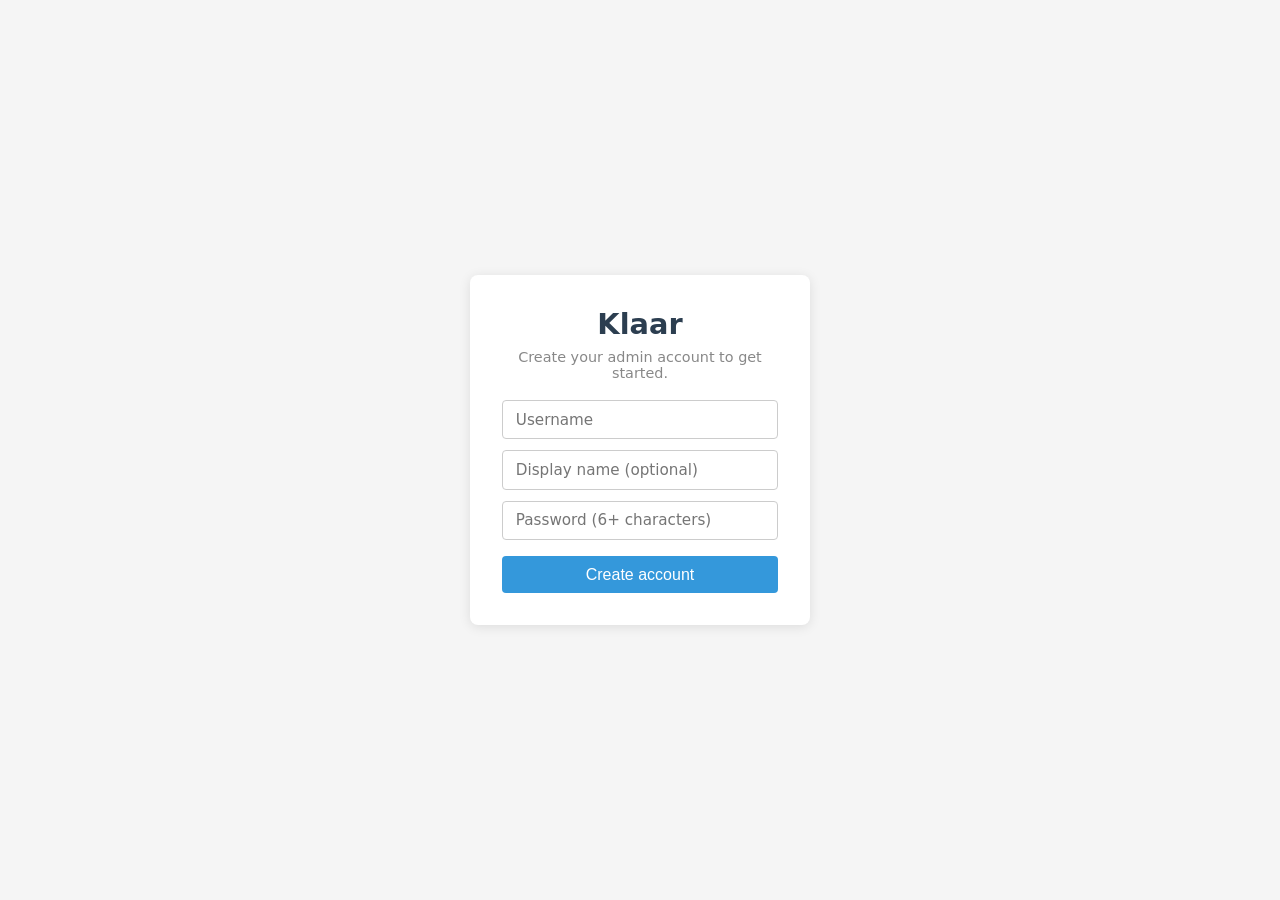
<file: static/setup.html>
<!DOCTYPE html>
<html lang="en">
<head>
  <meta charset="UTF-8">
  <meta name="viewport" content="width=device-width, initial-scale=1.0">
  <title>Klaar - Setup</title>
  <link rel="icon" type="image/png" href="/static/favicon.png">
  <link rel="stylesheet" href="/static/auth.css">
</head>
<body>
  <div class="auth-container">
    <h1>Klaar</h1>
    <p class="subtitle">Create your admin account to get started.</p>
    <form id="setup-form">
      <input type="text" id="username" placeholder="Username" autocomplete="username" required>
      <input type="text" id="display_name" placeholder="Display name (optional)" autocomplete="name">
      <input type="password" id="password" placeholder="Password (6+ characters)" autocomplete="new-password" required minlength="6">
      <button type="submit">Create account</button>
      <p id="error" class="error hidden"></p>
    </form>
  </div>
  <script>
    document.getElementById("setup-form").addEventListener("submit", async (e) => {
      e.preventDefault();
      const errEl = document.getElementById("error");
      errEl.classList.add("hidden");
      const res = await fetch("/api/setup", {
        method: "POST",
        headers: {"Content-Type": "application/json"},
        body: JSON.stringify({
          username: document.getElementById("username").value,
          display_name: document.getElementById("display_name").value,
          password: document.getElementById("password").value,
        }),
      });
      const data = await res.json();
      if (res.ok) {
        window.location.href = "/";
      } else {
        errEl.textContent = data.error || "Setup failed";
        errEl.classList.remove("hidden");
      }
    });
  </script>
</body>
</html>
</file>
<file: static/auth.css>
* {
  box-sizing: border-box;
  margin: 0;
  padding: 0;
}

body {
  font-family: system-ui, -apple-system, sans-serif;
  background: #f5f5f5;
  color: #222;
  display: flex;
  align-items: center;
  justify-content: center;
  min-height: 100vh;
}

.auth-container {
  background: #fff;
  border-radius: 8px;
  padding: 2rem;
  width: 340px;
  box-shadow: 0 2px 12px rgba(0,0,0,0.1);
  text-align: center;
}

.auth-container h1 {
  font-size: 1.8rem;
  color: #2c3e50;
  margin-bottom: 0.5rem;
}

.subtitle {
  color: #888;
  font-size: 0.9rem;
  margin-bottom: 1.2rem;
}

form {
  display: flex;
  flex-direction: column;
  gap: 0.7rem;
  margin-top: 1rem;
}

input {
  padding: 0.6rem 0.8rem;
  border: 1px solid #ccc;
  border-radius: 4px;
  font-size: 0.95rem;
  font-family: inherit;
  outline: none;
}

input:focus {
  border-color: #3498db;
  box-shadow: 0 0 0 2px rgba(52,152,219,0.2);
}

button {
  padding: 0.6rem;
  background: #3498db;
  color: #fff;
  border: none;
  border-radius: 4px;
  font-size: 1rem;
  cursor: pointer;
  margin-top: 0.3rem;
}

button:hover {
  background: #2980b9;
}

.error {
  color: #e74c3c;
  font-size: 0.85rem;
  margin-top: 0.3rem;
}

.hidden {
  display: none !important;
}
</file>
